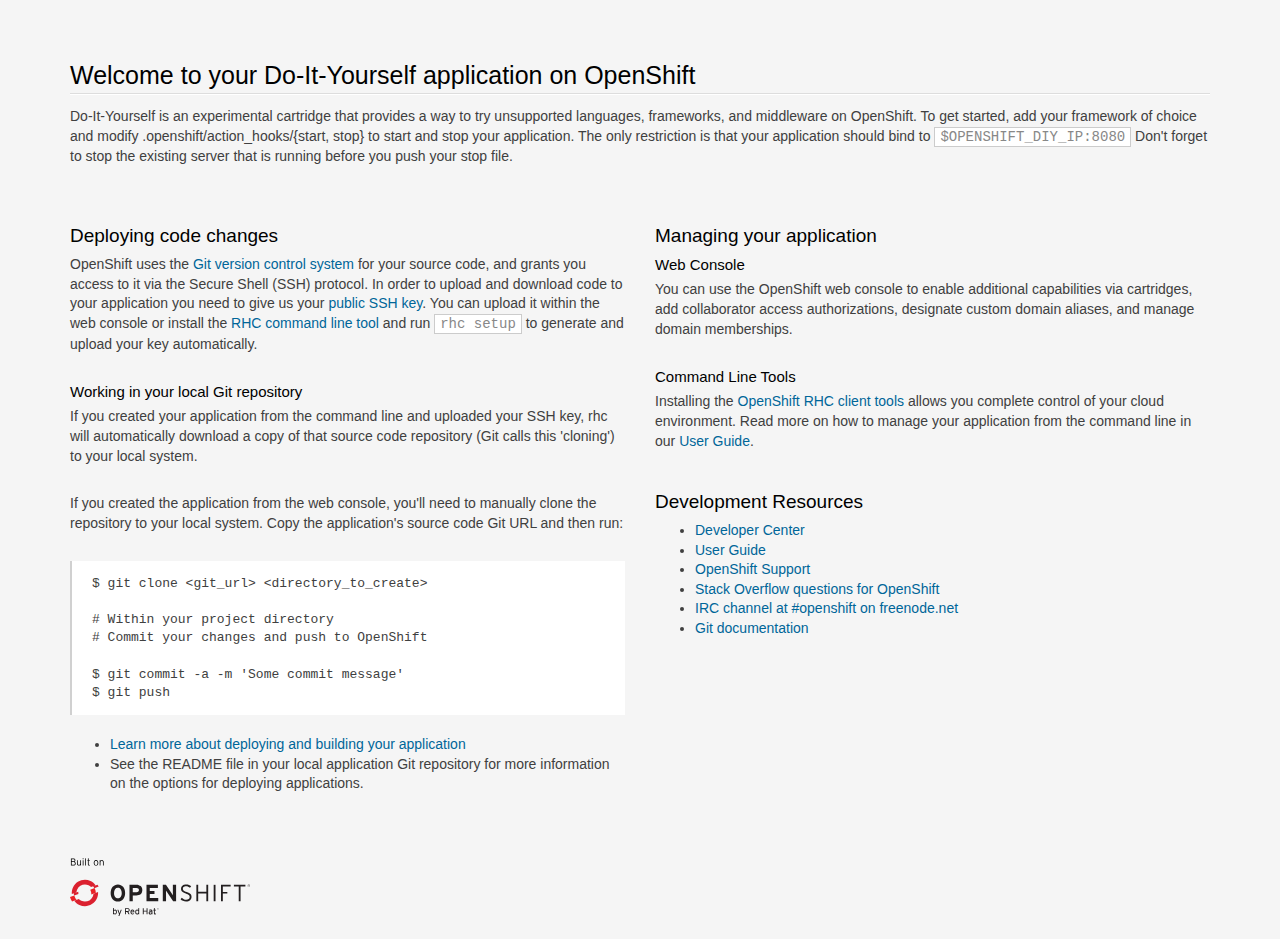
<file: dental_app/diy/index.html>
<!doctype html>
<html lang="en">
<head>
  <meta charset="utf-8">
  <meta http-equiv="X-UA-Compatible" content="IE=edge,chrome=1">
  <title>Welcome to OpenShift</title>
  <style>

/*!
 * Bootstrap v3.0.0
 *
 * Copyright 2013 Twitter, Inc
 * Licensed under the Apache License v2.0
 * http://www.apache.org/licenses/LICENSE-2.0
 *
 * Designed and built with all the love in the world @twitter by @mdo and @fat.
 */

.logo {
    background-size: cover;
    height: 58px;
    width: 180px;
    margin-top: 6px;
    background-image: url([data-uri]);
  }
.logo a {
  display: block;
  width: 100%;
  height: 100%;
}
*, *:before, *:after {
    -moz-box-sizing: border-box;
    box-sizing: border-box;
}
aside,
footer,
header,
hgroup,
section{
  display: block;
}
body {
  color: #404040;
  font-family: "Helvetica Neue",Helvetica,"Liberation Sans",Arial,sans-serif;
  font-size: 14px;
  line-height: 1.4;
}

html {
  font-family: sans-serif;
  -ms-text-size-adjust: 100%;
  -webkit-text-size-adjust: 100%;
}
ul {
    margin-top: 0;
}
.container {
  margin-right: auto;
  margin-left: auto;
  padding-left: 15px;
  padding-right: 15px;
}
.container:before,
.container:after {
  content: " ";
  /* 1 */

  display: table;
  /* 2 */

}
.container:after {
  clear: both;
}
.row {
  margin-left: -15px;
  margin-right: -15px;
}
.row:before,
.row:after {
  content: " ";
  /* 1 */

  display: table;
  /* 2 */

}
.row:after {
  clear: both;
}
.col-sm-6, .col-md-6, .col-xs-12 {
  position: relative;
  min-height: 1px;
  padding-left: 15px;
  padding-right: 15px;
}
.col-xs-12 {
  width: 100%;
}

@media (min-width: 768px) {
  .container {
    width: 750px;
  }
  .col-sm-6 {
    float: left;
  }
  .col-sm-6 {
    width: 50%;
  }
}

@media (min-width: 992px) {
  .container {
    width: 970px;
  }
  .col-md-6 {
    float: left;
  }
  .col-md-6 {
    width: 50%;
  }
}
@media (min-width: 1200px) {
  .container {
    width: 1170px;
  }
}

a {
  color: #069;
  text-decoration: none;
}
a:hover {
  color: #EA0011;
  text-decoration: underline;
}
hgroup {
  margin-top: 50px;
}
footer {
    margin: 50px 0 25px;
    font-size: 11px
}
h1, h2, h3 {
  color: #000;
  line-height: 1.38em;
  margin: 1.5em 0 .3em;
}
h1 {
  font-size: 25px;
  font-weight: 300;
  border-bottom: 1px solid #fff;
  margin-bottom: .5em;
}
h1:after {
  content: "";
  display: block;
  width: 100%;
  height: 1px;
  background-color: #ddd;
}
h2 {
  font-size: 19px;
  font-weight: 400;
}
h3 {
  font-size: 15px;
  font-weight: 400;
  margin: 0 0 .3em;
}
p {
  margin: 0 0 2em;
}
p + h2 {
  margin-top: 2em;
}
html {
  background: #f5f5f5;
  height: 100%;
}
code {
  background-color: white;
  border: 1px solid #ccc;
  padding: 1px 5px;
  color: #888;
}
pre {
  display: block;
  padding: 13.333px 20px;
  margin: 0 0 20px;
  font-size: 13px;
  line-height: 1.4;
  background-color: #fff;
  border-left: 2px solid rgba(120,120,120,0.35);
  white-space: pre;
  white-space: pre-wrap;
  word-break: normal;
  word-wrap: break-word;
  overflow: auto;
  font-family: Menlo,Monaco,"Liberation Mono",Consolas,monospace !important;
}

    </style>
</head>
<body>

<section class='container'>
  <hgroup>
    <h1>Welcome to your Do-It-Yourself application on OpenShift</h1>
  </hgroup>
  <p>
      Do-It-Yourself is an experimental cartridge that provides a way to try unsupported languages, frameworks, and middleware on OpenShift.
      To get started, add your framework of choice and modify .openshift/action_hooks/{start, stop}
      to start and stop your application.
      The only restriction is that your application should bind to <code>$OPENSHIFT_DIY_IP:8080</code>
      Don't forget to stop the existing server that is running before you push your stop file.
  </p>

  <div class="row">
  <section class='col-xs-12 col-sm-6 col-md-6'>
    <section>
      <h2>Deploying code changes</h2>
        <p>OpenShift uses the <a href="http://git-scm.com/">Git version control system</a> for your source code, and grants you access to it via the Secure Shell (SSH) protocol. In order to upload and download code to your application you need to give us your <a href="https://www.openshift.com/developers/remote-access">public SSH key</a>. You can upload it within the web console or install the <a href="https://www.openshift.com/developers/rhc-client-tools-install">RHC command line tool</a> and run <code>rhc setup</code> to generate and upload your key automatically.</p>

                <h3>Working in your local Git repository</h3>
                <p>If you created your application from the command line and uploaded your SSH key, rhc will automatically download a copy of that source code repository (Git calls this 'cloning') to your local system.</p>

                <p>If you created the application from the web console, you'll need to manually clone the repository to your local system. Copy the application's source code Git URL and then run:</p>

<pre>$ git clone &lt;git_url&gt; &lt;directory_to_create&gt;

# Within your project directory
# Commit your changes and push to OpenShift

$ git commit -a -m 'Some commit message'
$ git push</pre>

          <ul>
            <li><a href="https://www.openshift.com/developers/deploying-and-building-applications">Learn more about deploying and building your application</a></li>
            <li>See the README file in your local application Git repository for more information on the options for deploying applications.</li>
          </ul>

    </section>

  </section>
  <section class="col-xs-12 col-sm-6 col-md-6">

        <h2>Managing your application</h2>

        <h3>Web Console</h3>
        <p>You can use the OpenShift web console to enable additional capabilities via cartridges, add collaborator access authorizations, designate custom domain aliases, and manage domain memberships.</p>

        <h3>Command Line Tools</h3>
        <p>Installing the <a href="https://www.openshift.com/developers/rhc-client-tools-install">OpenShift RHC client tools</a> allows you complete control of your cloud environment. Read more on how to manage your application from the command line in our <a href="https://www.openshift.com/user-guide">User Guide</a>.
        </p>

        <h2>Development Resources</h2>
          <ul>
                    <li><a href="https://www.openshift.com/developers">Developer Center</a></li>
                    <li><a href="https://www.openshift.com/user-guide">User Guide</a></li>
                    <li><a href="https://www.openshift.com/support">OpenShift Support</a></li>
                    <li><a href="http://stackoverflow.com/questions/tagged/openshift">Stack Overflow questions for OpenShift</a></li>
                    <li><a href="http://webchat.freenode.net/?randomnick=1&channels=openshift&uio=d4">IRC channel at #openshift on freenode.net</a></li>
                    <li><a href="http://git-scm.com/documentation">Git documentation</a></li>
                  </ul>


  </section>
  </div>


  <footer>
  <div class="logo"><a href="https://www.openshift.com/"></a></div>
  </footer>
  </section>

</body>
</html>
</file>
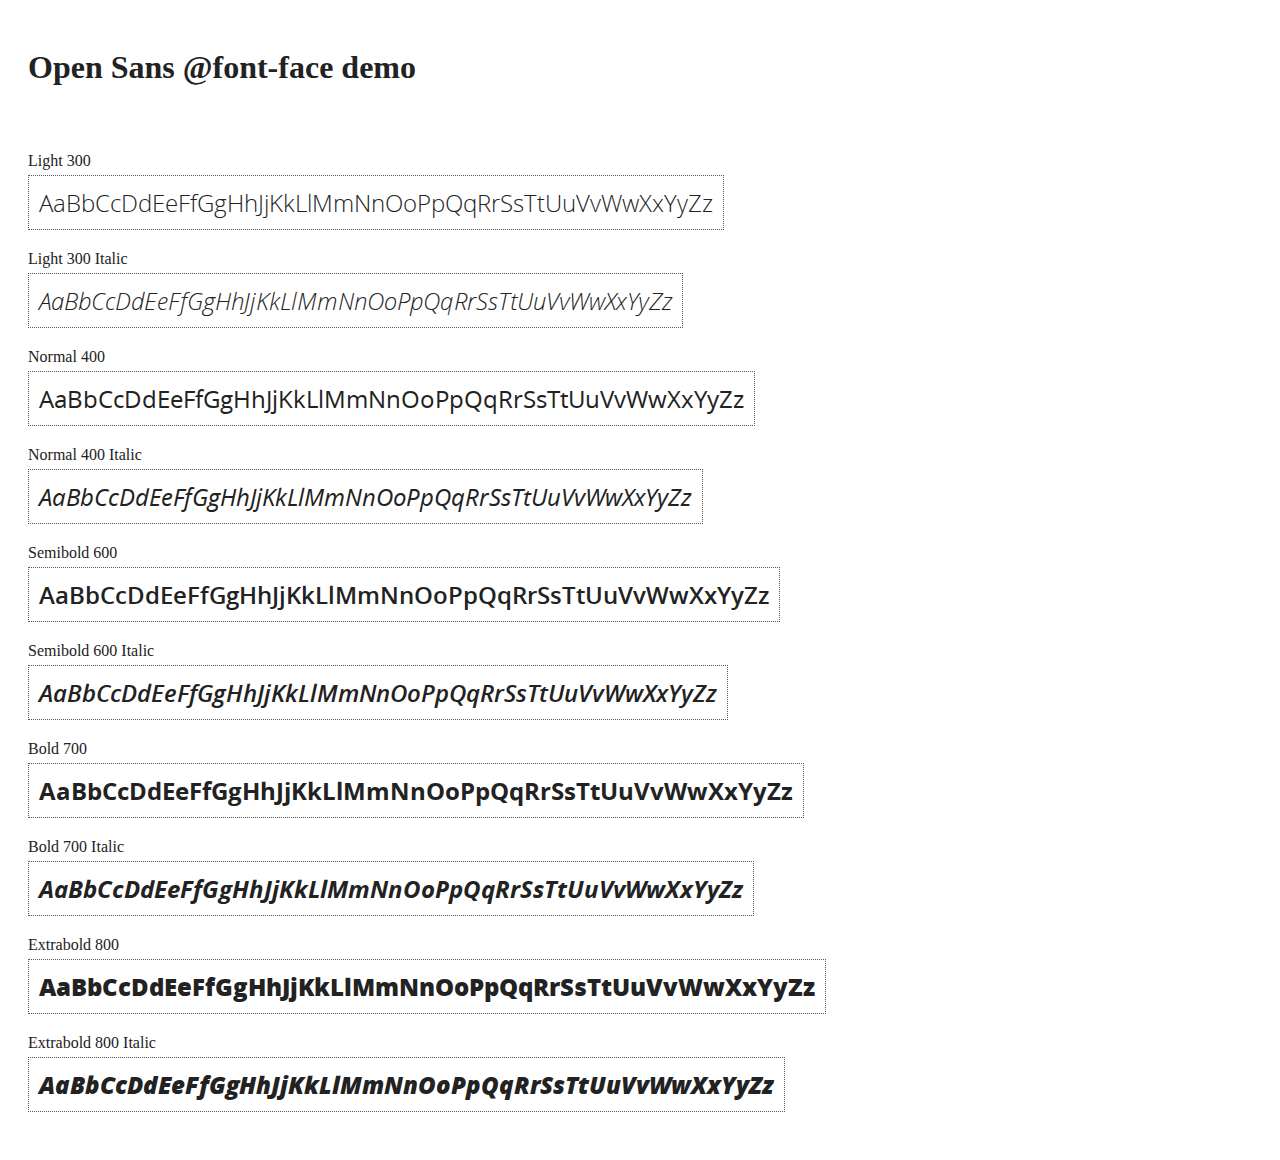
<file: ehrscape_form/angular/1.3.2/docs/components/open-sans-fontface-1.0.4/index.html>
<!DOCTYPE html>
<html>
	<head>
		<title>Open Sans @font-face demo</title>
		<meta charset="UTF-8" />
		<link rel="stylesheet" href="open-sans.css" type="text/css" />
		<style>
		body {
			padding: 20px;
			color: #222;
			background: #fff;
		}

		span { display: block; }

		.font-demo {
			display: inline-block;
			margin: 5px 0 20px;
			padding: 10px;
			border: 1px dotted #555;
			font-family: 'Open Sans';
			font-size: 24px;
		}
		</style>
	</head>
	<body>
		<h1>Open Sans @font-face demo</h1>
		<div style="margin-bottom:20px">
			<iframe src="http://ghbtns.com/github-btn.html?user=FontFaceKit&amp;repo=open-sans&amp;type=watch&amp;count=true"
					style="width:110px;height:20px;border:0"></iframe>
			<iframe src="http://ghbtns.com/github-btn.html?user=FontFaceKit&amp;repo=open-sans&amp;type=fork&amp;count=true"
					style="width:95px;height:20px;border:0"></iframe>
		</div>

		<span>Light 300</span>
		<div class="font-demo" style="font-weight:300">
			AaBbCcDdEeFfGgHhJjKkLlMmNnOoPpQqRrSsTtUuVvWwXxYyZz
		</div>

		<span>Light 300 Italic</span>
		<div class="font-demo" style="font-weight:300;font-style:italic">
			AaBbCcDdEeFfGgHhJjKkLlMmNnOoPpQqRrSsTtUuVvWwXxYyZz
		</div>

		<span>Normal 400</span>
		<div class="font-demo">
			AaBbCcDdEeFfGgHhJjKkLlMmNnOoPpQqRrSsTtUuVvWwXxYyZz
		</div>

		<span>Normal 400 Italic</span>
		<div class="font-demo" style="font-style:italic">
			AaBbCcDdEeFfGgHhJjKkLlMmNnOoPpQqRrSsTtUuVvWwXxYyZz
		</div>

		<span>Semibold 600</span>
		<div class="font-demo" style="font-weight:600">
			AaBbCcDdEeFfGgHhJjKkLlMmNnOoPpQqRrSsTtUuVvWwXxYyZz
		</div>

		<span>Semibold 600 Italic</span>
		<div class="font-demo" style="font-weight:600;font-style:italic">
			AaBbCcDdEeFfGgHhJjKkLlMmNnOoPpQqRrSsTtUuVvWwXxYyZz
		</div>

		<span>Bold 700</span>
		<div class="font-demo" style="font-weight:700">
			AaBbCcDdEeFfGgHhJjKkLlMmNnOoPpQqRrSsTtUuVvWwXxYyZz
		</div>

		<span>Bold 700 Italic</span>
		<div class="font-demo" style="font-weight:700;font-style:italic">
			AaBbCcDdEeFfGgHhJjKkLlMmNnOoPpQqRrSsTtUuVvWwXxYyZz
		</div>

		<span>Extrabold 800</span>
		<div class="font-demo" style="font-weight:800">
			AaBbCcDdEeFfGgHhJjKkLlMmNnOoPpQqRrSsTtUuVvWwXxYyZz
		</div>

		<span>Extrabold 800 Italic</span>
		<div class="font-demo" style="font-weight:800;font-style:italic">
			AaBbCcDdEeFfGgHhJjKkLlMmNnOoPpQqRrSsTtUuVvWwXxYyZz
		</div>
	</body>
</html>
</file>
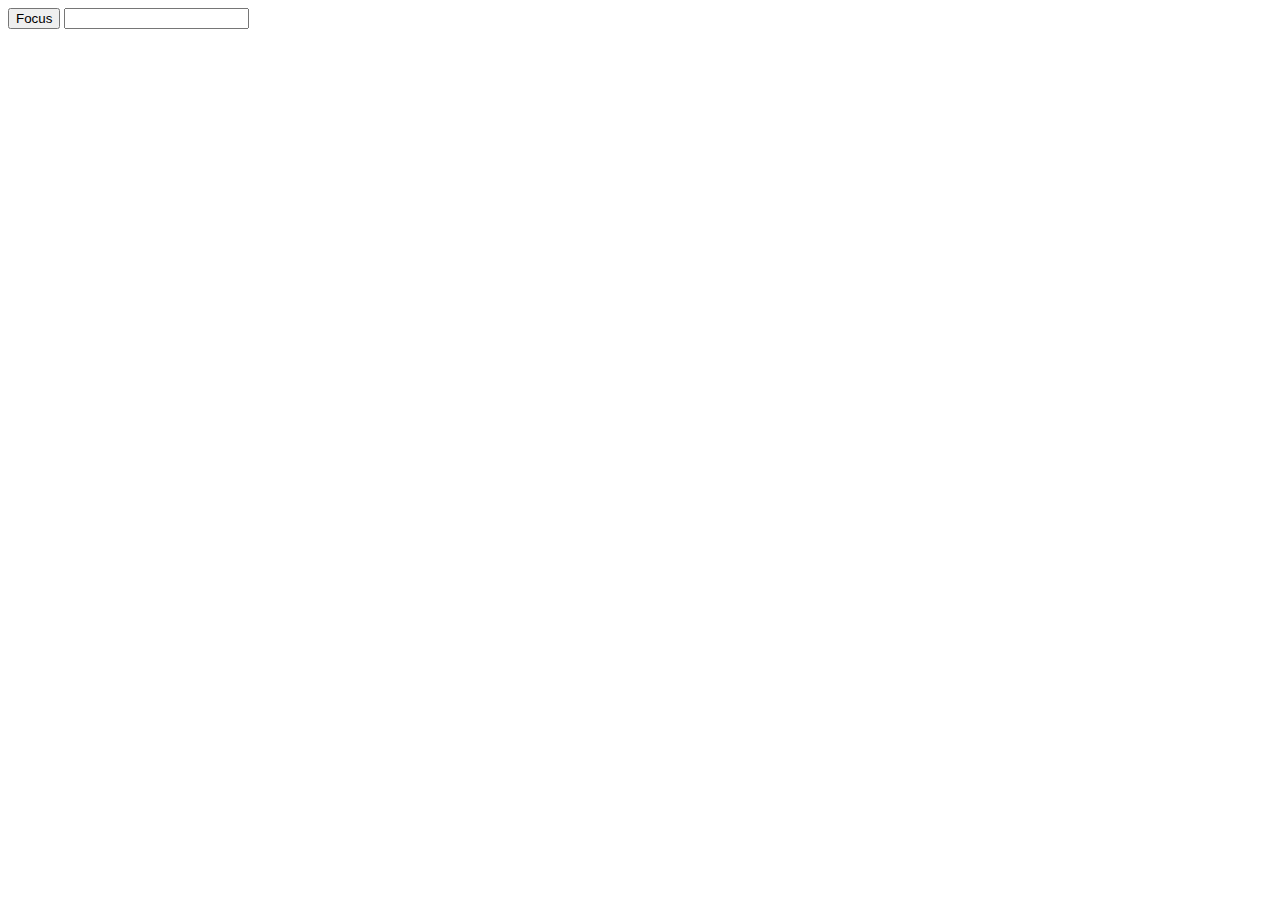
<file: ehrscape_form/angular/1.3.2/docs/examples/example-error-$rootScope-inprog/index.html>
<!doctype html>
<html lang="en">
<head>
  <meta charset="UTF-8">
  <title>Example - example-error-$rootScope-inprog</title>
  

  <script src="../../../angular.min.js"></script>
  <script src="app.js"></script>
  

  
</head>
<body ng-app="app">
    <button ng-click="focusInput = true">Focus</button>
  <input ng-focus="count = count + 1" set-focus-if="focusInput" />
</body>
</html>
</file>
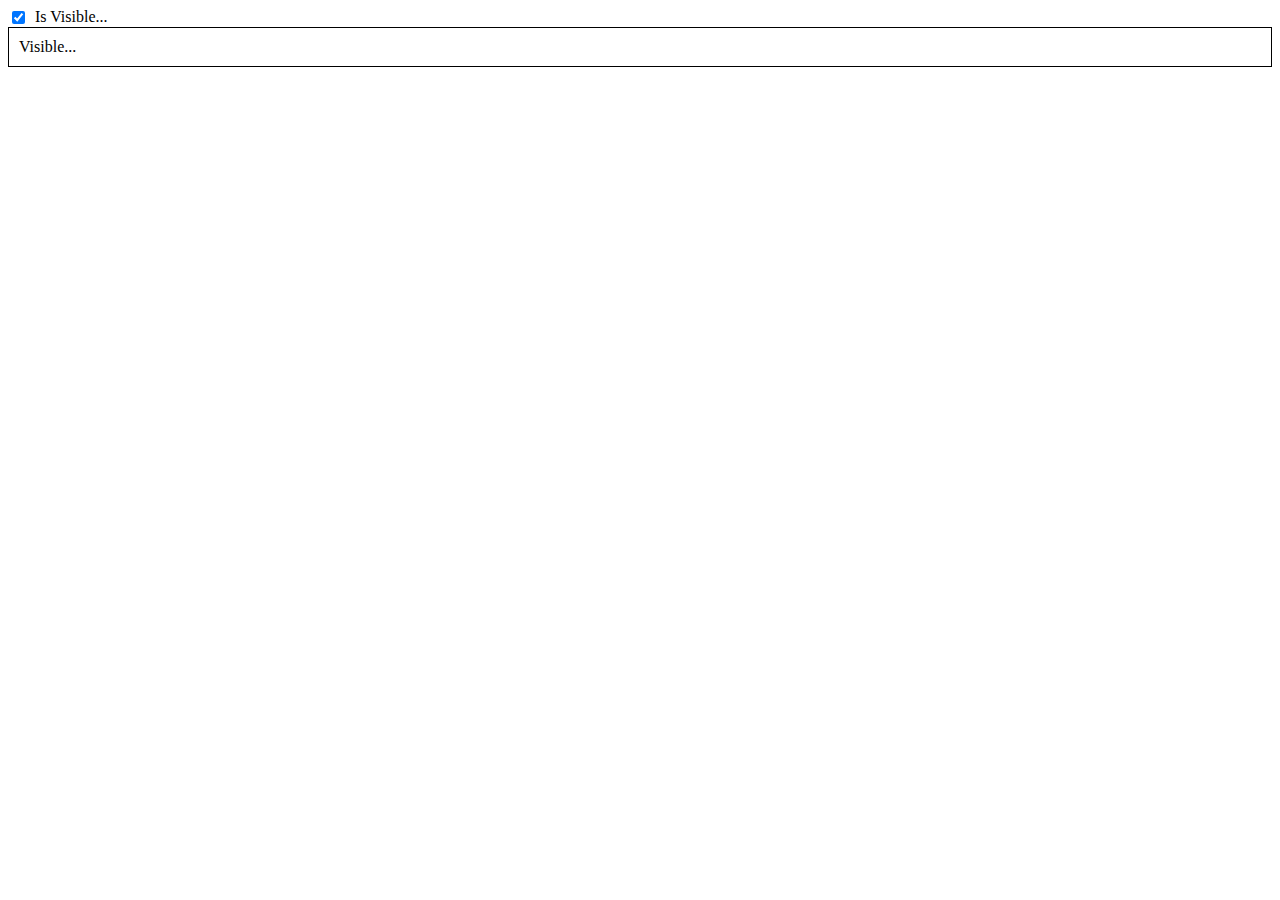
<file: ehrscape_form/angular/1.3.2/docs/examples/example-example1/index.html>
<!doctype html>
<html lang="en">
<head>
  <meta charset="UTF-8">
  <title>Example - example-example1</title>
  <link href="animations.css" rel="stylesheet" type="text/css">
  

  <script src="../../../angular.min.js"></script>
  <script src="../../../angular-animate.js"></script>
  

  
</head>
<body ng-app="ngAnimate">
    <div ng-init="checked=true">
    <label>
      <input type="checkbox" ng-model="checked" style="float:left; margin-right:10px;"> Is Visible...
    </label>
    <div class="check-element sample-show-hide" ng-show="checked" style="clear:both;">
      Visible...
    </div>
  </div>
</body>
</html>
</file>
<file: ehrscape_form/angular/1.3.2/docs/components/open-sans-fontface-1.0.4/open-sans.css>
/* Open Sans @font-face kit */

/* BEGIN Light */
@font-face {
  font-family: 'Open Sans';
  src: url('fonts/Light/OpenSans-Light.eot');
  src: url('fonts/Light/OpenSans-Light.eot?#iefix') format('embedded-opentype'),
       url('fonts/Light/OpenSans-Light.woff') format('woff'),
       url('fonts/Light/OpenSans-Light.ttf') format('truetype'),
       url('fonts/Light/OpenSans-Light.svg#OpenSansLight') format('svg');
  font-weight: 300;
  font-style: normal;
}
/* END Light */

/* BEGIN Light Italic */
@font-face {
  font-family: 'Open Sans';
  src: url('fonts/LightItalic/OpenSans-LightItalic.eot');
  src: url('fonts/LightItalic/OpenSans-LightItalic.eot?#iefix') format('embedded-opentype'),
       url('fonts/LightItalic/OpenSans-LightItalic.woff') format('woff'),
       url('fonts/LightItalic/OpenSans-LightItalic.ttf') format('truetype'),
       url('fonts/LightItalic/OpenSans-LightItalic.svg#OpenSansLightItalic') format('svg');
  font-weight: 300;
  font-style: italic;
}
/* END Light Italic */

/* BEGIN Regular */
@font-face {
  font-family: 'Open Sans';
  src: url('fonts/Regular/OpenSans-Regular.eot');
  src: url('fonts/Regular/OpenSans-Regular.eot?#iefix') format('embedded-opentype'),
       url('fonts/Regular/OpenSans-Regular.woff') format('woff'),
       url('fonts/Regular/OpenSans-Regular.ttf') format('truetype'),
       url('fonts/Regular/OpenSans-Regular.svg#OpenSansRegular') format('svg');
  font-weight: normal;
  font-style: normal;
}
/* END Regular */

/* BEGIN Italic */
@font-face {
  font-family: 'Open Sans';
  src: url('fonts/Italic/OpenSans-Italic.eot');
  src: url('fonts/Italic/OpenSans-Italic.eot?#iefix') format('embedded-opentype'),
       url('fonts/Italic/OpenSans-Italic.woff') format('woff'),
       url('fonts/Italic/OpenSans-Italic.ttf') format('truetype'),
       url('fonts/Italic/OpenSans-Italic.svg#OpenSansItalic') format('svg');
  font-weight: normal;
  font-style: italic;
}
/* END Italic */

/* BEGIN Semibold */
@font-face {
  font-family: 'Open Sans';
  src: url('fonts/Semibold/OpenSans-Semibold.eot');
  src: url('fonts/Semibold/OpenSans-Semibold.eot?#iefix') format('embedded-opentype'),
       url('fonts/Semibold/OpenSans-Semibold.woff') format('woff'),
       url('fonts/Semibold/OpenSans-Semibold.ttf') format('truetype'),
       url('fonts/Semibold/OpenSans-Semibold.svg#OpenSansSemibold') format('svg');
  font-weight: 600;
  font-style: normal;
}
/* END Semibold */

/* BEGIN Semibold Italic */
@font-face {
  font-family: 'Open Sans';
  src: url('fonts/SemiboldItalic/OpenSans-SemiboldItalic.eot');
  src: url('fonts/SemiboldItalic/OpenSans-SemiboldItalic.eot?#iefix') format('embedded-opentype'),
       url('fonts/SemiboldItalic/OpenSans-SemiboldItalic.woff') format('woff'),
       url('fonts/SemiboldItalic/OpenSans-SemiboldItalic.ttf') format('truetype'),
       url('fonts/SemiboldItalic/OpenSans-SemiboldItalic.svg#OpenSansSemiboldItalic') format('svg');
  font-weight: 600;
  font-style: italic;
}
/* END Semibold Italic */

/* BEGIN Bold */
@font-face {
  font-family: 'Open Sans';
  src: url('fonts/Bold/OpenSans-Bold.eot');
  src: url('fonts/Bold/OpenSans-Bold.eot?#iefix') format('embedded-opentype'),
       url('fonts/Bold/OpenSans-Bold.woff') format('woff'),
       url('fonts/Bold/OpenSans-Bold.ttf') format('truetype'),
       url('fonts/Bold/OpenSans-Bold.svg#OpenSansBold') format('svg');
  font-weight: bold;
  font-style: normal;
}
/* END Bold */

/* BEGIN Bold Italic */
@font-face {
  font-family: 'Open Sans';
  src: url('fonts/BoldItalic/OpenSans-BoldItalic.eot');
  src: url('fonts/BoldItalic/OpenSans-BoldItalic.eot?#iefix') format('embedded-opentype'),
       url('fonts/BoldItalic/OpenSans-BoldItalic.woff') format('woff'),
       url('fonts/BoldItalic/OpenSans-BoldItalic.ttf') format('truetype'),
       url('fonts/BoldItalic/OpenSans-BoldItalic.svg#OpenSansBoldItalic') format('svg');
  font-weight: bold;
  font-style: italic;
}
/* END Bold Italic */

/* BEGIN Extrabold */
@font-face {
  font-family: 'Open Sans';
  src: url('fonts/ExtraBold/OpenSans-ExtraBold.eot');
  src: url('fonts/ExtraBold/OpenSans-ExtraBold.eot?#iefix') format('embedded-opentype'),
       url('fonts/ExtraBold/OpenSans-ExtraBold.woff') format('woff'),
       url('fonts/ExtraBold/OpenSans-ExtraBold.ttf') format('truetype'),
       url('fonts/ExtraBold/OpenSans-ExtraBold.svg#OpenSansExtrabold') format('svg');
  font-weight: 800;
  font-style: normal;
}
/* END Extrabold */

/* BEGIN Extrabold Italic */
@font-face {
  font-family: 'Open Sans';
  src: url('fonts/ExtraBoldItalic/OpenSans-ExtraBoldItalic.eot');
  src: url('fonts/ExtraBoldItalic/OpenSans-ExtraBoldItalic.eot?#iefix') format('embedded-opentype'),
       url('fonts/ExtraBoldItalic/OpenSans-ExtraBoldItalic.woff') format('woff'),
       url('fonts/ExtraBoldItalic/OpenSans-ExtraBoldItalic.ttf') format('truetype'),
       url('fonts/ExtraBoldItalic/OpenSans-ExtraBoldItalic.svg#OpenSansExtraboldItalic') format('svg');
  font-weight: 800;
  font-style: italic;
}
/* END Extrabold Italic */
</file>
<file: ehrscape_form/angular/1.3.2/docs/examples/example-example1/animations.css>
.sample-show-hide {
    padding:10px;
    border:1px solid black;
    background:white;
  }

  .sample-show-hide {
    -webkit-transition:all linear 0.5s;
    transition:all linear 0.5s;
  }

  .sample-show-hide.ng-hide {
    opacity:0;
  }
</file>
